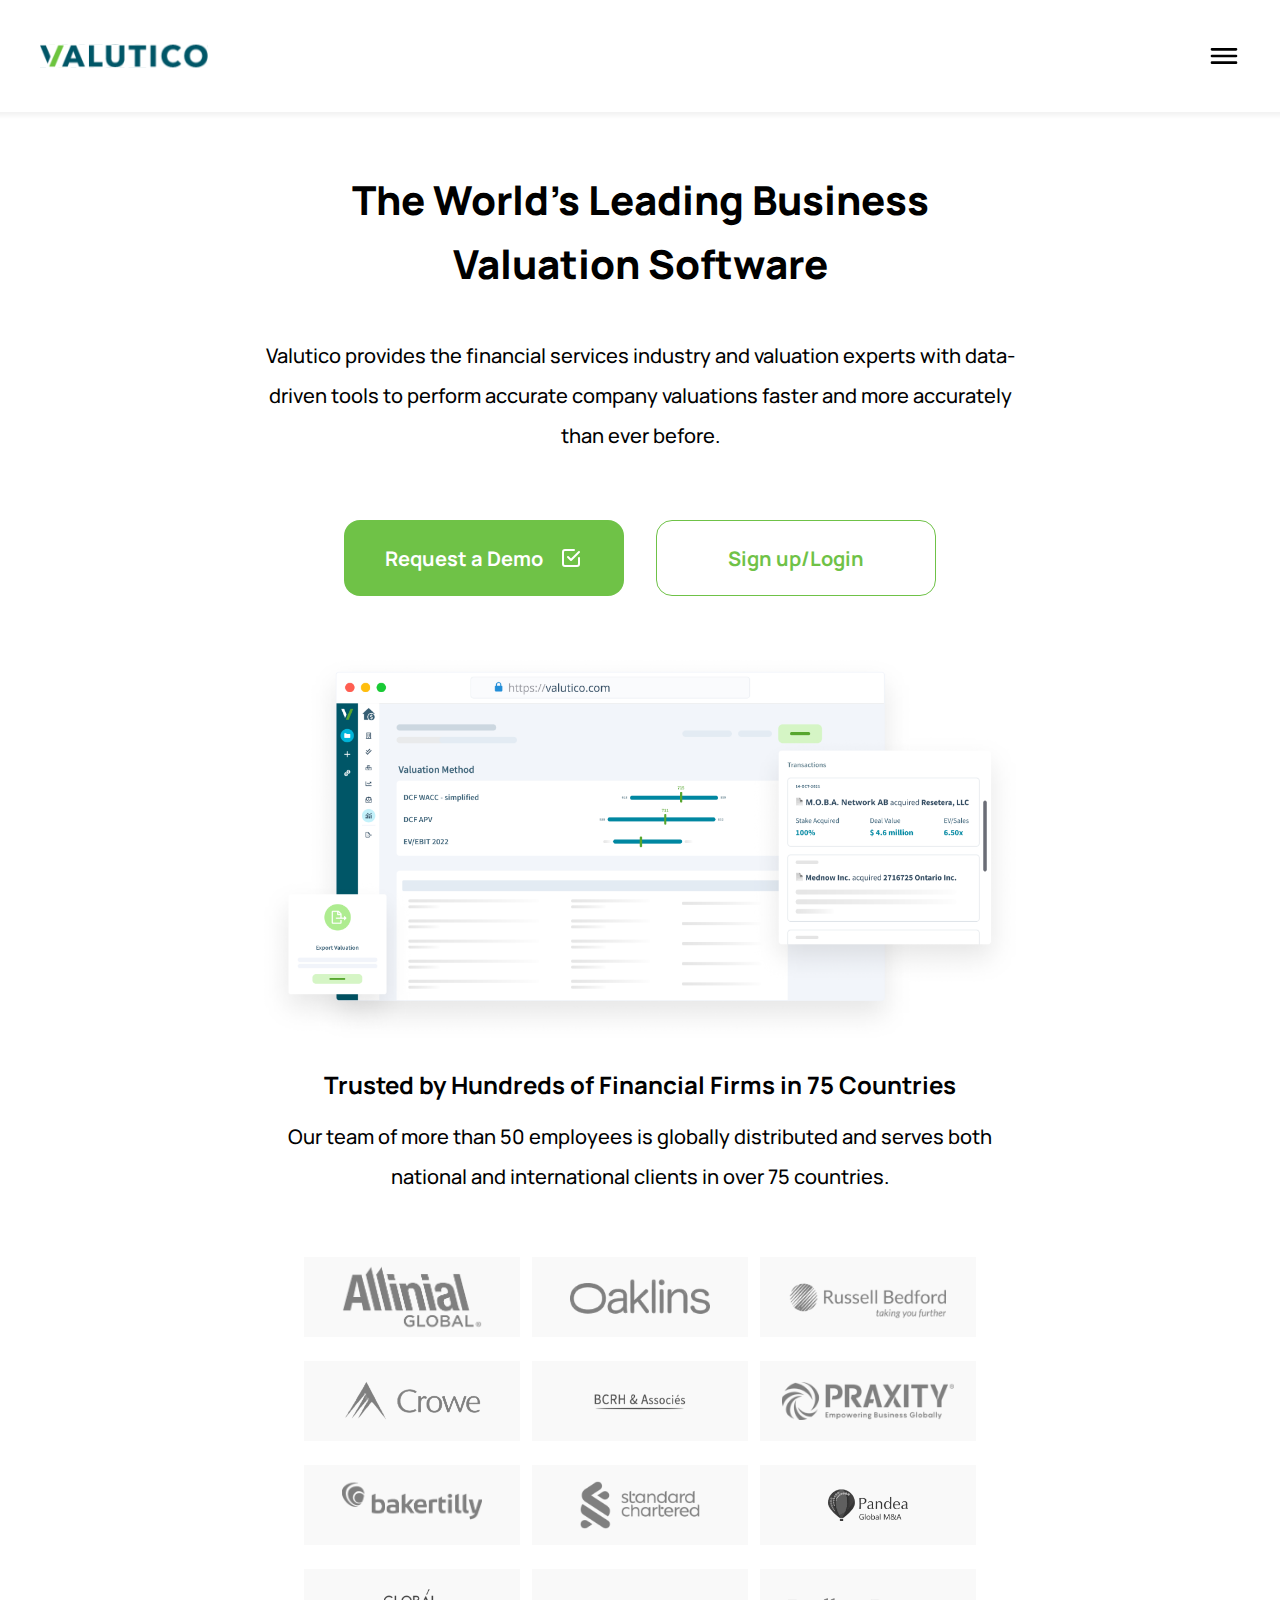
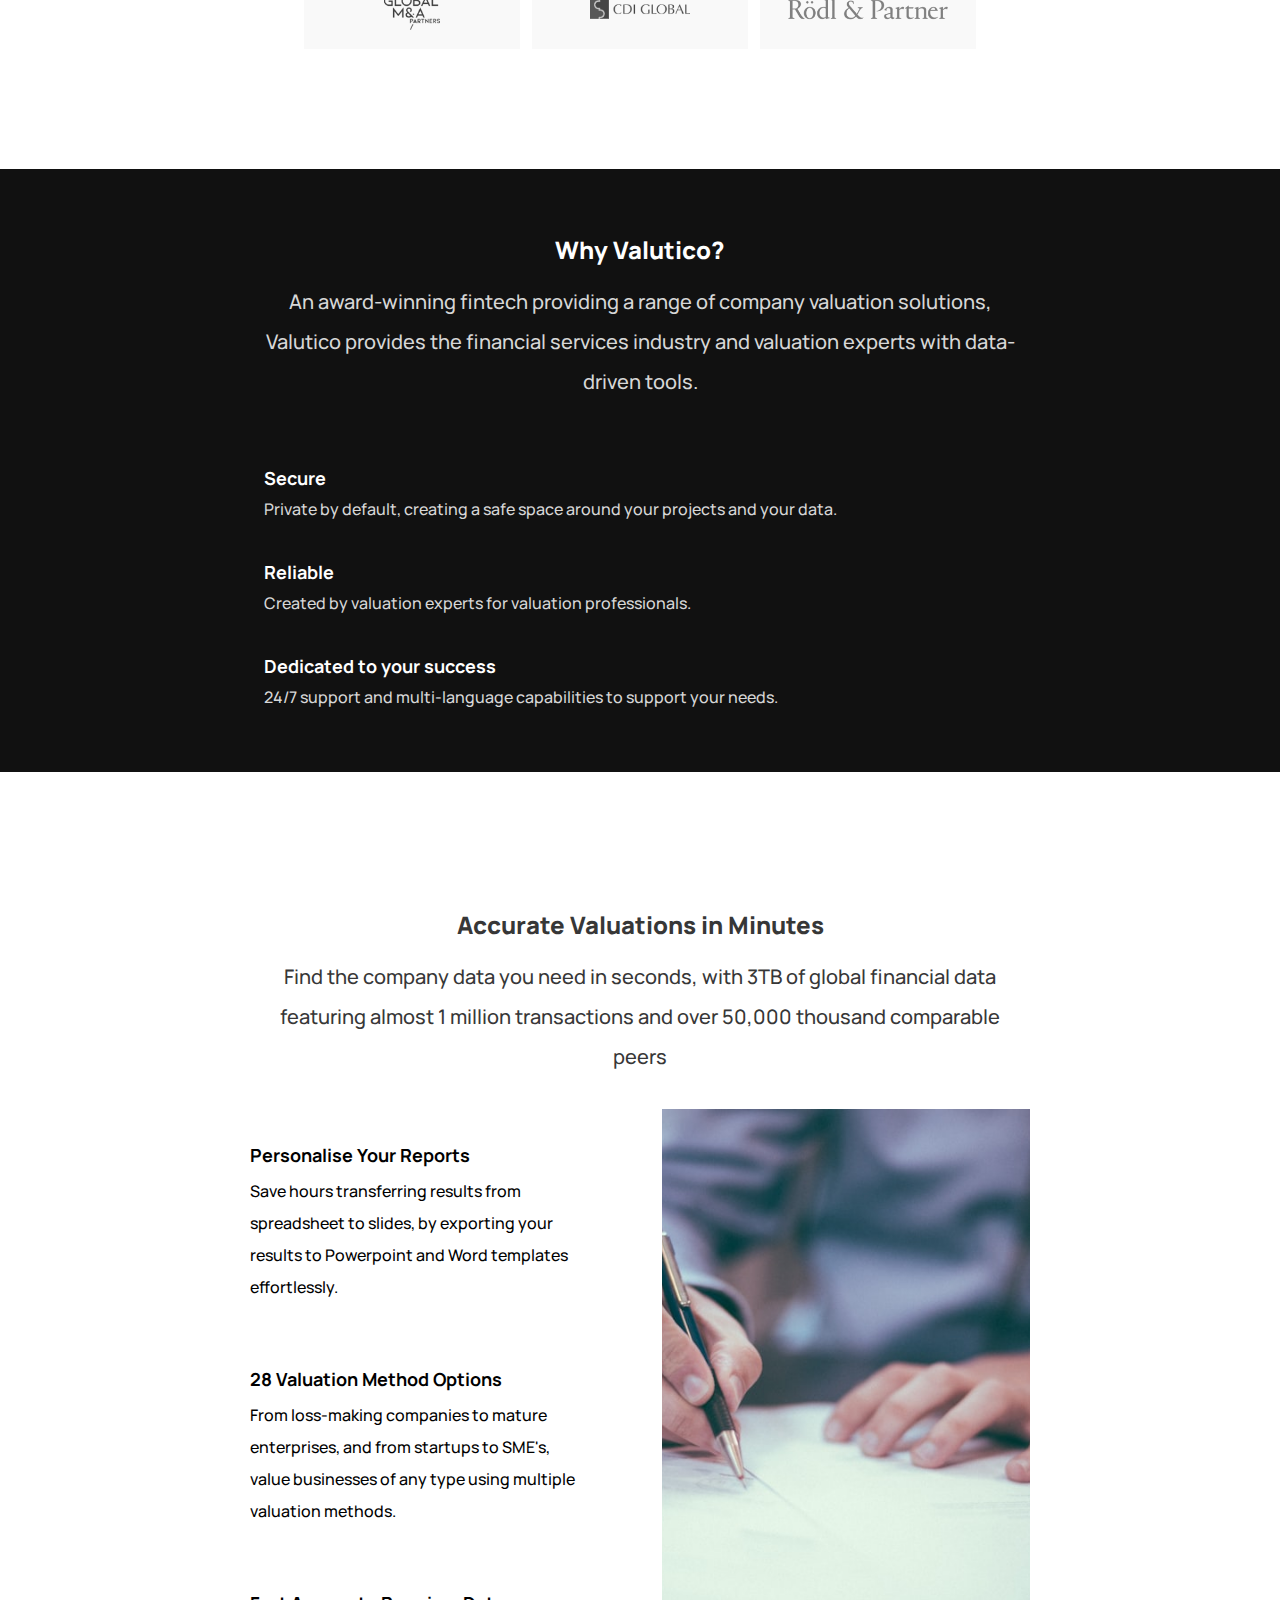
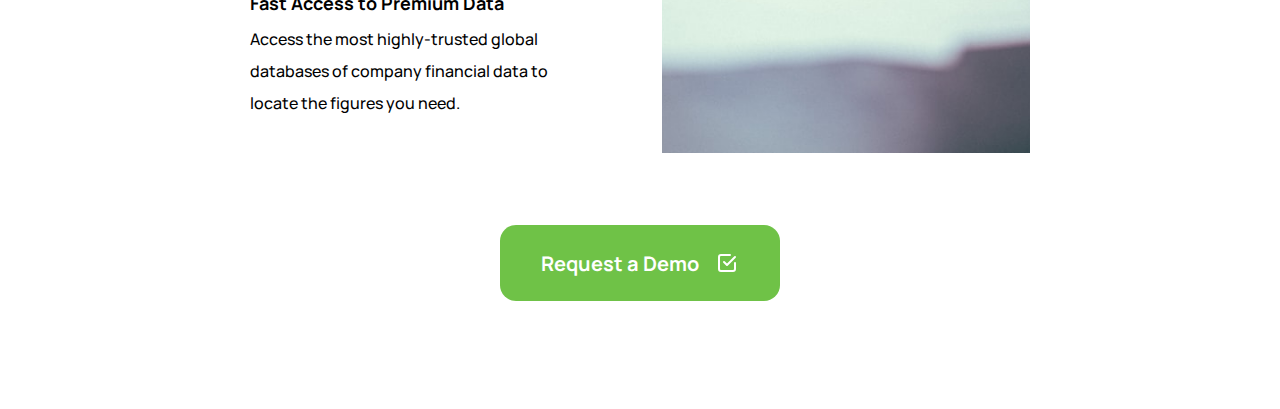
<file: index.htm>
<!DOCTYPE html>
<html lang="en">

<head>
    <meta charset="UTF-8">
    <meta name="viewport" content="width=device-width, initial-scale=1.0">
    <!-- <link rel="stylesheet" href="style.css"> -->
    <link rel="stylesheet" href="index.css">
    <link rel="preconnect" href="https://fonts.googleapis.com">
    <link rel="preconnect" href="https://fonts.gstatic.com" crossorigin>
    <link href="https://fonts.googleapis.com/css2?family=Manrope:wght@200..800&display=swap" rel="stylesheet">
    <title>04-03-2024: Assignment</title>
    <script src="./script.js" defer></script>
</head>

<body>
    <div class="container">
        <!-- header starts -->
        <header class="header">
            <section class="header__top flexbox">
                <div class="header__top-wrapper flexbox">

                    <div class="header__logo">
                        <img src="assets/logo.svg" alt="header__logo">
                    </div>

                    <nav class="header__nav flexbox">
                        <ul class="flexbox">
                            <li>
                                <a href="#" class="flexbox active">
                                    <span>Home</span>
                                </a>
                            </li>
                            <li>
                                <a href="#" class="flexbox">
                                    <span>Solutions</span> <i class="flexbox">
                                        <svg width="24" height="24" viewBox="0 0 24 24" fill="none"
                                            xmlns="http://www.w3.org/2000/svg">
                                            <g clip-path="url(#clip0_1_109)">
                                                <path d="M6.84619 9L12.8462 15L18.8462 9" stroke="#636363"
                                                    stroke-width="1.5" stroke-linecap="round" stroke-linejoin="round" />
                                            </g>
                                            <defs>
                                                <clipPath id="clip0_1_109">
                                                    <rect width="24" height="24" fill="white"
                                                        transform="translate(0.846191)" />
                                                </clipPath>
                                            </defs>
                                        </svg>
                                    </i>
                                </a>
                            </li>
                            <li>
                                <a href="#" class="flexbox">
                                    <span>Your work</span> <i class="flexbox">
                                        <svg width="24" height="24" viewBox="0 0 24 24" fill="none"
                                            xmlns="http://www.w3.org/2000/svg">
                                            <g clip-path="url(#clip0_1_109)">
                                                <path d="M6.84619 9L12.8462 15L18.8462 9" stroke="#636363"
                                                    stroke-width="1.5" stroke-linecap="round" stroke-linejoin="round" />
                                            </g>
                                            <defs>
                                                <clipPath id="clip0_1_109">
                                                    <rect width="24" height="24" fill="white"
                                                        transform="translate(0.846191)" />
                                                </clipPath>
                                            </defs>
                                        </svg>
                                    </i>
                                </a>
                            </li>
                            <li>
                                <a href="#" class="flexbox">
                                    <span>Company</span> <i class="flexbox">
                                        <svg width="24" height="24" viewBox="0 0 24 24" fill="none"
                                            xmlns="http://www.w3.org/2000/svg">
                                            <g clip-path="url(#clip0_1_109)">
                                                <path d="M6.84619 9L12.8462 15L18.8462 9" stroke="#636363"
                                                    stroke-width="1.5" stroke-linecap="round" stroke-linejoin="round" />
                                            </g>
                                            <defs>
                                                <clipPath id="clip0_1_109">
                                                    <rect width="24" height="24" fill="white"
                                                        transform="translate(0.846191)" />
                                                </clipPath>
                                            </defs>
                                        </svg>
                                    </i>
                                </a>
                            </li>
                        </ul>
                    </nav>

                    <div class="header__cta">
                        <a href="#" class="flexbox">
                            <span>Request a Demo</span> <i class="flexbox">
                                <svg xmlns="http://www.w3.org/2000/svg" width="32" height="32" viewBox="0 0 24 24">
                                    <g fill="none" stroke="currentColor" stroke-linecap="round" stroke-linejoin="round"
                                        stroke-width="2">
                                        <path d="m9 11l3 3l8-8" />
                                        <path d="M20 12v6a2 2 0 0 1-2 2H6a2 2 0 0 1-2-2V6a2 2 0 0 1 2-2h9" />
                                    </g>
                                </svg>
                            </i>
                        </a>
                    </div>

                    <span class="header__hamburger">
                        <i>
                            <svg xmlns="http://www.w3.org/2000/svg" width="32" height="32" viewBox="0 0 24 24">
                                <path fill="none" stroke="currentColor" stroke-linecap="round" stroke-linejoin="round"
                                    stroke-width="2" d="M3 17h18M3 12h18M3 7h18" />
                            </svg>
                        </i>
                    </span>
                </div>
            </section>

            <section class="header__bottom">
                <div class="header__hero flexbox">
                    <h1>the world's leading business valuation software</h1>

                    <p>
                        Valutico provides the financial services industry and valuation experts with data-driven tools
                        to perform accurate company valuations faster and more accurately than ever before.
                    </p>

                    <div class="flexbox">
                        <a href="#" class="flexbox">
                            <span>Request a Demo</span> <i class="flexbox">
                                <svg xmlns="http://www.w3.org/2000/svg" width="32" height="32" viewBox="0 0 24 24">
                                    <g fill="none" stroke="currentColor" stroke-linecap="round" stroke-linejoin="round"
                                        stroke-width="2">
                                        <path d="m9 11l3 3l8-8" />
                                        <path d="M20 12v6a2 2 0 0 1-2 2H6a2 2 0 0 1-2-2V6a2 2 0 0 1 2-2h9" />
                                    </g>
                                </svg>
                            </i>
                        </a>

                        <a href="#" class="flexbox">
                            <span>Sign up/Login</span>
                        </a>
                    </div>
                </div>
            </section>
        </header>
        <!-- header ends -->

        <!-- main starts -->
        <main class="main">
            <div class="main__wrapper">
                <section class="main__image flexbox">
                    <img src="assets/main-image.png" alt="valutico_mock_image">
                </section>

                <section class="main__trusted flexbox">
                    <div class="main__trusted-top flexbox">
                        <h3>Trusted by Hundreds of Financial Firms in 75 Countries</h3>
                        <p>
                            Our team of more than 50 employees is globally distributed and serves both national and
                            international clients in over 75 countries.
                        </p>
                    </div>

                    <div class="main__trusted-bottom">
                        <span class="flexbox">
                            <img src="assets/trusted-1.png" alt="allinial global logo">
                        </span>
                        <span class="flexbox">
                            <img src="assets/trusted-2.png" alt="oaklins logo">
                        </span>
                        <span class="flexbox">
                            <img src="assets/trusted-3.png" alt="russell bredford logo">
                        </span>
                        <span class="flexbox">
                            <img src="assets/trusted-4.png" alt="crowe logo">
                        </span>
                        <span class="flexbox">
                            <img src="assets/trusted-5.png" alt="bcrh logo">
                        </span>
                        <span class="flexbox">
                            <img src="assets/trusted-6.png" alt="praxity logo">
                        </span>
                        <span class="flexbox">
                            <img src="assets/trusted-7.png" alt="bakertilly logo">
                        </span>
                        <span class="flexbox">
                            <img src="assets/trusted-8.png" alt="standard charted logo">
                        </span>
                        <span class="flexbox">
                            <img src="assets/trusted-9.png" alt="pandea logo">
                        </span>
                        <span class="flexbox">
                            <img src="assets/trusted-10.png" alt="global m&a logo">
                        </span>
                        <span class="flexbox">
                            <img src="assets/trusted-11.png" alt="cdi global logo">
                        </span>
                        <span class="flexbox">
                            <img src="assets/trusted-12.png" alt="rodl logo">
                        </span>
                    </div>
                </section>

                <section class="main__why flexbox">
                    <h3>Why Valutico?</h3>

                    <p>
                        An award-winning fintech providing a range of company valuation solutions, Valutico provides the
                        financial services industry and valuation experts with data-driven tools.
                    </p>

                    <ul class="flexbox">
                        <li class="flexbox">
                            <h4>Secure</h4>
                            <p>
                                Private by default, creating a safe space around your projects and your data.
                            </p>
                        </li>

                        <li class="flexbox">
                            <h4>Reliable</h4>
                            <p>
                                Created by valuation experts for valuation professionals.
                            </p>
                        </li>

                        <li class="flexbox">
                            <h4>Dedicated to your success</h4>
                            <p>
                                24/7 support and multi-language capabilities to support your needs.
                            </p>
                        </li>
                    </ul>
                </section>

                <section class="main__valuations flexbox">
                    <div class="main__valuations-top flexbox">
                        <h3>Accurate Valuations in Minutes</h3>
                        <p>
                            Find the company data you need in seconds, with 3TB of global financial data featuring
                            almost 1 million transactions and over 50,000 thousand comparable peers
                        </p>
                    </div>

                    <div class="main__valuations-bottom flexbox">
                        <ul class="flexbox">
                            <li class="flexbox">
                                <h4>Personalise Your Reports</h4>
                                <p>
                                    Save hours transferring results from spreadsheet to slides, by exporting your
                                    results to Powerpoint and Word templates effortlessly.
                                </p>
                            </li>

                            <li class="flexbox">
                                <h4>28 Valuation Method Options</h4>
                                <p>
                                    From loss-making companies to mature enterprises, and from startups to SME's, value
                                    businesses of any type using multiple valuation methods.
                                </p>
                            </li>

                            <li class="flexbox">
                                <h4>Fast Access to Premium Data</h4>
                                <p>
                                    Access the most highly-trusted global databases of company financial data to locate
                                    the figures you need.
                                </p>
                            </li>
                        </ul>

                        <aside class="flexbox">
                            <img src="assets/valuations-image.jpeg" alt="an image of someone holding a pen and writing">
                        </aside>
                    </div>

                    <div class="main__valuations-cta">
                        <a href="#" class="flexbox">
                            <span>Request a Demo</span>

                            <i class="flexbox">
                                <svg xmlns="http://www.w3.org/2000/svg" width="32" height="32" viewBox="0 0 24 24">
                                    <g fill="none" stroke="currentColor" stroke-linecap="round" stroke-linejoin="round"
                                        stroke-width="2">
                                        <path d="m9 11l3 3l8-8" />
                                        <path d="M20 12v6a2 2 0 0 1-2 2H6a2 2 0 0 1-2-2V6a2 2 0 0 1 2-2h9" />
                                    </g>
                                </svg>
                            </i>
                        </a>
                    </div>
                </section>
            </div>
        </main>
        <!-- main ends -->

    </div>
</body>

</html>
</file>
<file: style.css>
:root {
    /* colors */
    --white-100: #fff;
    --white-200: #f9f9f9;
    --white-300: #d7d7d7;

    --black-100: #000;
    --black-200: #636363;
    --black-300: #373737;
    --black-400: #111111;
    --black-500: rgba(0, 0, 0, 0.05);

    --blue-100: #065666;

    --green-100: #6FC247;

    /* sizing */
    --screen-max-width: 94.5rem;
    --font-size: 1rem;

    --border-radius: 1rem;
    --spacing: 1rem;

    /* fonts */
    --manrope: "Manrope",
        sans-serif;

    --fz-reg: 1.25rem;
    --fz-mid: 1.5rem;

    /* misc */
    --transition: all 250ms ease-in-out;
    --scale-size: 1.1vw;
}

*,
*::before,
*::after {
    padding: 0;
    margin: 0;
    box-sizing: border-box;
}

body {
    background-color: var(--white-100);
    font-size: var(--font-size);
    font-family: var(--manrope);
    position: relative;
}

/* util styles */

ul {
    list-style-type: none;
}

a {
    text-decoration: none;
    color: inherit;
}

.flexbox {
    display: flex;
    flex-direction: row;
    justify-content: center;
    align-items: center;
}

i {
    height: 1.5rem;
    width: 1.5rem;
}

/* header */

.header {
    position: relative;
}

.header__top {
    position: fixed;
    top: 0;
    padding: 2rem 6.5rem;
    box-shadow: 0 0 .25rem .25rem var(--black-500);
    width: 100%;
    background-color: rgba(255, 255, 255, 0.75);
    z-index: 5;
    backdrop-filter: blur(.5rem);
}

.header__top-wrapper {
    width: min(100%, var(--screen-max-width));
    justify-content: space-between;
}

.header__logo {
    cursor: pointer;
    width: 10.5rem;
    height: 1.5rem;
}

.header__logo img {
    height: 100%;
    width: 100%;
}

.header__nav ul {
    gap: calc(var(--spacing) * 3.25);
}

.header__nav ul li a {
    gap: var(--spacing);
}

.header__nav ul li a.active span {
    color: var(--blue-100);
}

.header__nav ul li a span {
    color: var(--black-200);
    font-size: var(--fz-reg);
    font-weight: 700;
    transition: var(--transition);
}

.header__nav ul li a:hover span,
.header__nav ul li a:focus span {
    color: var(--blue-100);
}

.header__cta {
    height: 4.75rem;
    width: 17.5rem;
    border-radius: var(--border-radius);
    overflow: hidden;
    transition: var(--transition);
}

.header__cta:hover,
.header__hero div a:hover,
.main__valuations-cta:hover {
    box-shadow: 0 0 0 .5rem var(--black-500);
}

.header__cta a {
    width: inherit;
    height: inherit;
    background-color: var(--green-100);
    gap: var(--spacing);
}

.header__cta a span {
    color: var(--white-100);
    font-size: var(--fz-reg);
    font-weight: 700;
}

.header__bottom {
    margin: 12.75rem 17rem 0 17rem;
}

.header__hero {
    flex-direction: column;
    gap: calc(var(--spacing) * 2);
}

.header__hero h1 {
    font-size: calc(var(--fz-reg) * 3.2);
    font-weight: 800;
    text-transform: capitalize;
}

.header__hero p {
    font-size: var(--fz-mid);
    font-weight: 500;
}

.header__hero p,
.header__hero h1 {
    color: var(--black-300);
    text-align: center;
    width: 60.5rem;
}

.header__hero div {
    gap: calc(var(--spacing) * 2);
}

.header__hero div a {
    height: 4.75rem;
    width: 17.5rem;
    border-radius: var(--border-radius);
    overflow: hidden;
    transition: var(--transition);
}

.header__hero div a:nth-of-type(1) {
    gap: var(--spacing);
    background-color: var(--green-100);
}

.header__hero div a:nth-of-type(2) {
    border: .0625rem solid var(--green-100);
}

.header__hero div a span {
    font-size: var(--fz-reg);
    font-weight: 700;
}

.header__hero div a:nth-of-type(1) span {
    color: var(--white-100);
}

.header__hero div a:nth-of-type(2) span {
    color: var(--green-100);
}

/* main */

.main__wrapper {
    margin: 4rem 0rem;
}

.main__wrapper>section {
    margin: 0rem 8rem;
}

.main__image {
    width: 100%;
    height: 40rem;
    margin: 0 !important;
}

.main__image img {
    width: 100%;
    height: 100%;
    object-fit: contain;
}

.main__trusted {
    flex-direction: column;
    gap: calc(var(--spacing) * 2);
    padding-top: 7.5rem;
}

.main__trusted-top {
    flex-direction: column;
    gap: var(--spacing);
}

.main__trusted-top h3 {
    font-size: calc(var(--fz-reg) * 1.6);
    font-weight: 800;
}

.main__trusted-top p {
    font-size: var(--fz-reg);
    font-weight: 500;
    width: 66.5rem;
    text-align: center;
}

.main__trusted-bottom {
    display: grid;
    grid-template-columns: repeat(4, 1fr);
    gap: calc(var(--spacing) + calc(var(--spacing) / 2)) var(--spacing);
}

.main__trusted-bottom span {
    height: 7.25rem;
    width: 19.25rem;
    background-color: var(--white-200);
    overflow: hidden;
    transition: var(--transition);
}

.main__trusted-bottom span:hover {
    /* background-color: var(--black-500); */
    box-shadow: 0 0 1rem .75rem var(--black-500);
    scale: 1.02;
}

.main__trusted-bottom span img {
    width: 100%;
    height: 100%;
    object-fit: contain;
}

.main__trusted-bottom span:nth-of-type(3) img {
    width: 80%;
    padding-right: .5rem;
}

.main__trusted-bottom span:nth-of-type(6) img {
    width: 80%;
}

.main__trusted-bottom span:nth-of-type(12) img {
    scale: 2;
}

.main__trusted-bottom span:nth-of-type(1) img,
.main__trusted-bottom span:nth-of-type(4) img {
    width: 75%;
}

.main__trusted-bottom span:nth-of-type(2) img,
.main__trusted-bottom span:nth-of-type(7) img {
    scale: 1.75;
}

.main__trusted-bottom span:nth-of-type(5) img,
.main__trusted-bottom span:nth-of-type(10) img,
.main__trusted-bottom span:nth-of-type(11) img {
    scale: 1.25;
}

.main__why {
    flex-direction: column;
    gap: var(--spacing);
    padding: 4.5rem 6.5rem;
    background-color: var(--black-400);
    margin: 7.5rem 0 4.25rem 0 !important;
}

.main__why h3 {
    font-size: calc(var(--fz-reg) * 2);
    font-weight: 800;
    color: var(--white-100);
}

.main__why>p {
    font-size: var(--fz-reg);
    font-weight: 500;
    color: var(--white-300);
    width: 55.75rem;
    text-align: center;
}

.main__why ul {
    gap: calc(var(--spacing) * 3.75);
    margin-top: 3rem;
}

.main__why ul li {
    gap: var(--spacing);
    color: var(--white-300);
    font-size: var(--fz-reg);
    font-weight: 500;
    flex-direction: column;
    align-items: flex-start;
}

.main__why ul li h4 {
    font-size: var(--fz-mid);
    font-weight: 800;
    color: var(--white-100);
}

.main__why ul li p {
    font-size: var(--fz-reg);
    font-weight: 500;
    color: var(--white-300);
    width: 24.75rem;
}

.main__valuations {
    flex-direction: column;
}

.main__valuations>* {
    width: 100%;
}

.main__valuations-top {
    flex-direction: column;
    gap: var(--spacing);
}

.main__valuations-top h3 {
    font-size: calc(var(--fz-reg) * 1.6);
    font-weight: 800;
    color: var(--black-300);
}

.main__valuations-top p {
    font-size: var(--fz-reg);
    font-weight: 500;
    color: var(--black-300);
    width: 66.25rem;
    text-align: center;
}

.main__valuations-bottom {
    margin-block: 5rem;
    gap: 5.25rem;
}

.main__valuations-bottom ul {
    flex-direction: column;
    gap: calc(var(--spacing) * 3.25);
}

.main__valuations-bottom ul li {
    flex-direction: column;
    align-items: flex-start;
    width: 29.75rem;
    padding: 2rem;
    color: var(--black-300);
    gap: calc(var(--spacing) / 2);
}

.main__valuations-bottom ul li h4 {
    font-size: var(--fz-mid);
    font-weight: 800;
}

.main__valuations-bottom ul li p {
    width: 25.75rem;
    font-size: var(--fz-reg);
    font-weight: 500;
}

.main__valuations-bottom aside {
    height: 43.5rem;
    width: 45.75rem;
    overflow: hidden;
}

.main__valuations-bottom aside img {
    width: 100%;
    height: 100%;
    object-fit: cover;
    transition: var(--transition);
    filter: grayscale(75%);
    cursor: pointer;
}

.main__valuations-bottom aside img:hover {
    filter: grayscale(0%);
}

.main__valuations-cta {
    height: 4.75rem;
    width: 17.5rem;
    border-radius: var(--border-radius);
    overflow: hidden;
    transition: var(--transition);
}

.main__valuations-cta a {
    width: inherit;
    height: inherit;
    background-color: var(--green-100);
    gap: var(--spacing);
}

.main__valuations-cta a span {
    color: var(--white-100);
    font-size: var(--fz-reg);
    font-weight: 700;
}
</file>
<file: index.css>
*,
*::before,
*::after {
  padding: 0;
  margin: 0;
  -webkit-box-sizing: border-box;
  -moz-box-sizing: border-box;
  box-sizing: border-box;
}

html {
  scroll-behavior: smooth;
}

body {
  background-color: #fff;
  font-size: 1rem;
  font-family: "Manrope", sans-serif;
  position: relative;
}

ul {
  list-style-type: none;
}

a {
  text-decoration: none;
  color: inherit;
  display: -webkit-box;
  display: -webkit-flex;
  display: -moz-box;
  display: -ms-flexbox;
  display: flex;
  -webkit-box-orient: horizontal;
  -webkit-box-direction: normal;
  -webkit-flex-direction: row;
  -moz-box-orient: horizontal;
  -moz-box-direction: normal;
  -ms-flex-direction: row;
  flex-direction: row;
  -webkit-box-align: center;
  -webkit-align-items: center;
  -moz-box-align: center;
  -ms-flex-align: center;
  align-items: center;
  -webkit-box-pack: center;
  -webkit-justify-content: center;
  -moz-box-pack: center;
  -ms-flex-pack: center;
  justify-content: center;
  height: 100%;
  width: 100%;
}

i {
  height: 1.5rem;
  width: 1.5rem;
  display: -webkit-box;
  display: -webkit-flex;
  display: -moz-box;
  display: -ms-flexbox;
  display: flex;
  -webkit-box-orient: horizontal;
  -webkit-box-direction: normal;
  -webkit-flex-direction: row;
  -moz-box-orient: horizontal;
  -moz-box-direction: normal;
  -ms-flex-direction: row;
  flex-direction: row;
  -webkit-box-align: center;
  -webkit-align-items: center;
  -moz-box-align: center;
  -ms-flex-align: center;
  align-items: center;
  -webkit-box-pack: center;
  -webkit-justify-content: center;
  -moz-box-pack: center;
  -ms-flex-pack: center;
  justify-content: center;
  color: inherit;
}

@media (max-width: 52.25em) {
  i {
    height: 1rem;
    width: 1rem;
  }
}

svg {
  height: 100%;
  width: 100%;
  color: inherit;
}

img {
  height: 100%;
  width: 100%;
}

.shared-cta-button {
  height: 4.75rem;
  width: 17.5rem;
  -webkit-border-radius: 1rem;
  -moz-border-radius: 1rem;
  border-radius: 1rem;
  overflow: hidden;
  -webkit-transition: all 250ms ease-in-out;
  -o-transition: all 250ms ease-in-out;
  -moz-transition: all 250ms ease-in-out;
  transition: all 250ms ease-in-out;
  display: -webkit-box;
  display: -webkit-flex;
  display: -moz-box;
  display: -ms-flexbox;
  display: flex;
  -webkit-box-orient: horizontal;
  -webkit-box-direction: normal;
  -webkit-flex-direction: row;
  -moz-box-orient: horizontal;
  -moz-box-direction: normal;
  -ms-flex-direction: row;
  flex-direction: row;
  -webkit-box-align: center;
  -webkit-align-items: center;
  -moz-box-align: center;
  -ms-flex-align: center;
  align-items: center;
  -webkit-box-pack: center;
  -webkit-justify-content: center;
  -moz-box-pack: center;
  -ms-flex-pack: center;
  justify-content: center;
}

@media (max-width: 52.25em) {
  .shared-cta-button {
    width: 9.5rem;
    height: 2.75rem;
    -webkit-border-radius: 0.5rem;
    -moz-border-radius: 0.5rem;
    border-radius: 0.5rem;
  }
}

*,
*::before,
*::after {
  padding: 0;
  margin: 0;
  -webkit-box-sizing: border-box;
  -moz-box-sizing: border-box;
  box-sizing: border-box;
}

html {
  scroll-behavior: smooth;
}

body {
  background-color: #fff;
  font-size: 1rem;
  font-family: "Manrope", sans-serif;
  position: relative;
}

ul {
  list-style-type: none;
}

a {
  text-decoration: none;
  color: inherit;
  display: -webkit-box;
  display: -webkit-flex;
  display: -moz-box;
  display: -ms-flexbox;
  display: flex;
  -webkit-box-orient: horizontal;
  -webkit-box-direction: normal;
  -webkit-flex-direction: row;
  -moz-box-orient: horizontal;
  -moz-box-direction: normal;
  -ms-flex-direction: row;
  flex-direction: row;
  -webkit-box-align: center;
  -webkit-align-items: center;
  -moz-box-align: center;
  -ms-flex-align: center;
  align-items: center;
  -webkit-box-pack: center;
  -webkit-justify-content: center;
  -moz-box-pack: center;
  -ms-flex-pack: center;
  justify-content: center;
  height: 100%;
  width: 100%;
}

i {
  height: 1.5rem;
  width: 1.5rem;
  display: -webkit-box;
  display: -webkit-flex;
  display: -moz-box;
  display: -ms-flexbox;
  display: flex;
  -webkit-box-orient: horizontal;
  -webkit-box-direction: normal;
  -webkit-flex-direction: row;
  -moz-box-orient: horizontal;
  -moz-box-direction: normal;
  -ms-flex-direction: row;
  flex-direction: row;
  -webkit-box-align: center;
  -webkit-align-items: center;
  -moz-box-align: center;
  -ms-flex-align: center;
  align-items: center;
  -webkit-box-pack: center;
  -webkit-justify-content: center;
  -moz-box-pack: center;
  -ms-flex-pack: center;
  justify-content: center;
  color: inherit;
}

@media (max-width: 52.25em) {
  i {
    height: 1rem;
    width: 1rem;
  }
}

svg {
  height: 100%;
  width: 100%;
  color: inherit;
}

img {
  height: 100%;
  width: 100%;
}

.shared-cta-button,
.main__valuations-cta a,
.header__cta,
.header__hero div a {
  height: 4.75rem;
  width: 17.5rem;
  -webkit-border-radius: 1rem;
  -moz-border-radius: 1rem;
  border-radius: 1rem;
  overflow: hidden;
  -webkit-transition: all 250ms ease-in-out;
  -o-transition: all 250ms ease-in-out;
  -moz-transition: all 250ms ease-in-out;
  transition: all 250ms ease-in-out;
  display: -webkit-box;
  display: -webkit-flex;
  display: -moz-box;
  display: -ms-flexbox;
  display: flex;
  -webkit-box-orient: horizontal;
  -webkit-box-direction: normal;
  -webkit-flex-direction: row;
  -moz-box-orient: horizontal;
  -moz-box-direction: normal;
  -ms-flex-direction: row;
  flex-direction: row;
  -webkit-box-align: center;
  -webkit-align-items: center;
  -moz-box-align: center;
  -ms-flex-align: center;
  align-items: center;
  -webkit-box-pack: center;
  -webkit-justify-content: center;
  -moz-box-pack: center;
  -ms-flex-pack: center;
  justify-content: center;
}

@media (max-width: 52.25em) {

  .shared-cta-button,
  .main__valuations-cta a,
  .header__cta,
  .header__hero div a {
    width: 9.5rem;
    height: 2.75rem;
    -webkit-border-radius: 0.5rem;
    -moz-border-radius: 0.5rem;
    border-radius: 0.5rem;
  }
}

.main__valuations-cta a,
.header__cta a,
.header__hero div a:nth-of-type(1) {
  background-color: #6FC247;
  color: #fff;
  gap: 1rem;
}

@media (max-width: 52.25em) {

  .main__valuations-cta a,
  .header__cta a,
  .header__hero div a:nth-of-type(1) {
    gap: 0.5rem;
    padding: 0.75rem 0.5rem;
  }
}

.header__top {
  width: 100%;
  display: -webkit-box;
  display: -webkit-flex;
  display: -moz-box;
  display: -ms-flexbox;
  display: flex;
  -webkit-box-orient: horizontal;
  -webkit-box-direction: normal;
  -webkit-flex-direction: row;
  -moz-box-orient: horizontal;
  -moz-box-direction: normal;
  -ms-flex-direction: row;
  flex-direction: row;
  -webkit-box-align: center;
  -webkit-align-items: center;
  -moz-box-align: center;
  -ms-flex-align: center;
  align-items: center;
  -webkit-box-pack: center;
  -webkit-justify-content: center;
  -moz-box-pack: center;
  -ms-flex-pack: center;
  justify-content: center;
  position: fixed;
  top: 0;
  z-index: 5;
  padding: 2rem 6.5rem;
  -webkit-box-shadow: 0 0 0.25rem 0.25rem rgba(0, 0, 0, 0.05);
  -moz-box-shadow: 0 0 0.25rem 0.25rem rgba(0, 0, 0, 0.05);
  box-shadow: 0 0 0.25rem 0.25rem rgba(0, 0, 0, 0.05);
  background-color: rgba(255, 255, 255, 0.75);
  -webkit-backdrop-filter: blur(0.5rem);
  backdrop-filter: blur(0.5rem);
}

@media (max-width: 89.75em) {
  .header__top {
    padding: 2.5rem;
  }
}

@media (max-width: 52.25em) {
  .header__top {
    padding: 1rem;
  }
}

.header__top-wrapper {
  width: min(94.5em, 100%);
  display: -webkit-box;
  display: -webkit-flex;
  display: -moz-box;
  display: -ms-flexbox;
  display: flex;
  -webkit-box-orient: horizontal;
  -webkit-box-direction: normal;
  -webkit-flex-direction: row;
  -moz-box-orient: horizontal;
  -moz-box-direction: normal;
  -ms-flex-direction: row;
  flex-direction: row;
  -webkit-box-align: center;
  -webkit-align-items: center;
  -moz-box-align: center;
  -ms-flex-align: center;
  align-items: center;
  -webkit-box-pack: justify;
  -webkit-justify-content: space-between;
  -moz-box-pack: justify;
  -ms-flex-pack: justify;
  justify-content: space-between;
}

.header__logo {
  cursor: pointer;
  width: 10.5rem;
  height: 1.5rem;
}

@media (max-width: 52.25em) {
  .header__logo {
    width: 7.25rem;
    height: 1rem;
  }
}

.header__nav {
  display: -webkit-box;
  display: -webkit-flex;
  display: -moz-box;
  display: -ms-flexbox;
  display: flex;
  -webkit-box-orient: horizontal;
  -webkit-box-direction: normal;
  -webkit-flex-direction: row;
  -moz-box-orient: horizontal;
  -moz-box-direction: normal;
  -ms-flex-direction: row;
  flex-direction: row;
  -webkit-box-align: center;
  -webkit-align-items: center;
  -moz-box-align: center;
  -ms-flex-align: center;
  align-items: center;
  -webkit-box-pack: center;
  -webkit-justify-content: center;
  -moz-box-pack: center;
  -ms-flex-pack: center;
  justify-content: center;
}

@media (max-width: 89.75em) {
  .header__nav {
    display: none;
  }
}

.header__nav ul {
  display: -webkit-box;
  display: -webkit-flex;
  display: -moz-box;
  display: -ms-flexbox;
  display: flex;
  -webkit-box-orient: horizontal;
  -webkit-box-direction: normal;
  -webkit-flex-direction: row;
  -moz-box-orient: horizontal;
  -moz-box-direction: normal;
  -ms-flex-direction: row;
  flex-direction: row;
  -webkit-box-align: center;
  -webkit-align-items: center;
  -moz-box-align: center;
  -ms-flex-align: center;
  align-items: center;
  -webkit-box-pack: center;
  -webkit-justify-content: center;
  -moz-box-pack: center;
  -ms-flex-pack: center;
  justify-content: center;
  gap: 3.25rem;
}

.header__nav a {
  gap: 1rem;
}

.header__nav a.active span,
.header__nav a:hover span,
.header__nav a:focus span {
  color: #065666;
}

.header__nav span {
  font-weight: 700;
  font-size: 1.25rem;
  color: #636363;
  -webkit-transition: all 250ms ease-in-out;
  -o-transition: all 250ms ease-in-out;
  -moz-transition: all 250ms ease-in-out;
  transition: all 250ms ease-in-out;
}

@media (max-width: 89.75em) {
  .header__nav.active {
    display: -webkit-box;
    display: -webkit-flex;
    display: -moz-box;
    display: -ms-flexbox;
    display: flex;
    -webkit-box-orient: horizontal;
    -webkit-box-direction: normal;
    -webkit-flex-direction: row;
    -moz-box-orient: horizontal;
    -moz-box-direction: normal;
    -ms-flex-direction: row;
    flex-direction: row;
    -webkit-box-align: start;
    -webkit-align-items: flex-start;
    -moz-box-align: start;
    -ms-flex-align: start;
    align-items: flex-start;
    -webkit-box-pack: center;
    -webkit-justify-content: center;
    -moz-box-pack: center;
    -ms-flex-pack: center;
    justify-content: center;
    height: 100svh;
    width: 100%;
    position: absolute;
    top: 7rem;
    left: 0;
    background-color: rgb(255, 255, 255);
    -webkit-backdrop-filter: blur(0.75rem);
    backdrop-filter: blur(0.75rem);
    padding-top: 5rem;
    border-top: 0.0625rem solid rgba(0, 0, 0, 0.05);
  }

  .header__nav.active ul {
    -webkit-box-orient: vertical;
    -webkit-box-direction: normal;
    -webkit-flex-direction: column;
    -moz-box-orient: vertical;
    -moz-box-direction: normal;
    -ms-flex-direction: column;
    flex-direction: column;
    -webkit-box-align: start;
    -webkit-align-items: flex-start;
    -moz-box-align: start;
    -ms-flex-align: start;
    align-items: flex-start;
    width: inherit;
    padding-inline: 2rem;
  }
}

@media (max-width: 52.25em) {
  .header__nav.active {
    top: 3.5rem;
    padding-top: 2rem;
  }
}

.header__cta:hover {
  -webkit-box-shadow: 0 0 0 0.5rem rgba(0, 0, 0, 0.05);
  -moz-box-shadow: 0 0 0 0.5rem rgba(0, 0, 0, 0.05);
  box-shadow: 0 0 0 0.5rem rgba(0, 0, 0, 0.05);
}

@media (max-width: 89.75em) {
  .header__cta {
    display: none;
  }
}

.header__cta span {
  font-size: 1.25rem;
  font-weight: 700;
}

.header__hamburger {
  display: none;
}

@media (max-width: 89.75em) {
  .header__hamburger {
    display: -webkit-box;
    display: -webkit-flex;
    display: -moz-box;
    display: -ms-flexbox;
    display: flex;
    -webkit-box-orient: horizontal;
    -webkit-box-direction: normal;
    -webkit-flex-direction: row;
    -moz-box-orient: horizontal;
    -moz-box-direction: normal;
    -ms-flex-direction: row;
    flex-direction: row;
    -webkit-box-align: center;
    -webkit-align-items: center;
    -moz-box-align: center;
    -ms-flex-align: center;
    align-items: center;
    -webkit-box-pack: center;
    -webkit-justify-content: center;
    -moz-box-pack: center;
    -ms-flex-pack: center;
    justify-content: center;
  }

  .header__hamburger i {
    height: 2rem;
    width: 2rem;
  }
}

@media (max-width: 52.25em) {
  .header__hamburger i {
    height: 1.5rem;
    width: 1.5rem;
  }
}

.header__bottom {
  margin: 12.5rem 17rem 4rem 17rem;
}

@media (max-width: 89.75em) {
  .header__bottom {
    margin: 10.5rem 2.5rem 4rem 2.5rem;
  }
}

@media (max-width: 52.25em) {
  .header__bottom {
    margin: 6.5rem 2rem 2.5rem 2rem;
  }
}

.header__hero {
  display: -webkit-box;
  display: -webkit-flex;
  display: -moz-box;
  display: -ms-flexbox;
  display: flex;
  -webkit-box-orient: vertical;
  -webkit-box-direction: normal;
  -webkit-flex-direction: column;
  -moz-box-orient: vertical;
  -moz-box-direction: normal;
  -ms-flex-direction: column;
  flex-direction: column;
  -webkit-box-align: center;
  -webkit-align-items: center;
  -moz-box-align: center;
  -ms-flex-align: center;
  align-items: center;
  -webkit-box-pack: center;
  -webkit-justify-content: center;
  -moz-box-pack: center;
  -ms-flex-pack: center;
  justify-content: center;
  gap: 2rem;
}

@media (max-width: 89.75em) {
  .header__hero {
    gap: 2.5rem;
  }
}

@media (max-width: 52.25em) {
  .header__hero {
    gap: 1.5rem;
  }
}

.header__hero h1,
.header__hero p {
  text-align: center;
  width: min(60.5rem, 100%);
}

@media (max-width: 89.75em) {

  .header__hero h1,
  .header__hero p {
    width: min(47rem, 100%);
  }
}

@media (max-width: 52.25em) {

  .header__hero h1,
  .header__hero p {
    width: 20.5rem;
  }
}

.header__hero h1 {
  text-transform: capitalize;
  line-height: 5.5rem;
  font-weight: 800;
  font-size: 4rem;
}

@media (max-width: 89.75em) {
  .header__hero h1 {
    font-size: 2.5rem;
    line-height: 4rem;
  }
}

@media (max-width: 52.25em) {
  .header__hero h1 {
    font-size: 2rem;
    line-height: 3rem;
  }
}

.header__hero p {
  font-weight: 500;
  font-size: 1.5rem;
}

@media (max-width: 89.75em) {
  .header__hero p {
    font-size: 1.25rem;
    line-height: 2.5rem;
  }
}

@media (max-width: 52.25em) {
  .header__hero p {
    font-size: 1rem;
    line-height: 2rem;
  }
}

.header__hero div {
  display: -webkit-box;
  display: -webkit-flex;
  display: -moz-box;
  display: -ms-flexbox;
  display: flex;
  -webkit-box-orient: horizontal;
  -webkit-box-direction: normal;
  -webkit-flex-direction: row;
  -moz-box-orient: horizontal;
  -moz-box-direction: normal;
  -ms-flex-direction: row;
  flex-direction: row;
  -webkit-box-align: center;
  -webkit-align-items: center;
  -moz-box-align: center;
  -ms-flex-align: center;
  align-items: center;
  -webkit-box-pack: center;
  -webkit-justify-content: center;
  -moz-box-pack: center;
  -ms-flex-pack: center;
  justify-content: center;
  gap: 2rem;
}

@media (max-width: 89.75em) {
  .header__hero div {
    margin-top: 1.5rem;
  }
}

@media (max-width: 52.25em) {
  .header__hero div {
    margin-top: 0.5rem;
    gap: 1.5rem;
  }
}

.header__hero div a:hover {
  -webkit-box-shadow: 0 0 0 0.5rem rgba(0, 0, 0, 0.05);
  -moz-box-shadow: 0 0 0 0.5rem rgba(0, 0, 0, 0.05);
  box-shadow: 0 0 0 0.5rem rgba(0, 0, 0, 0.05);
}

.header__hero div a:nth-of-type(2) {
  border: 0.0625rem solid #6FC247;
}

.header__hero div a:nth-of-type(2) span {
  color: #6FC247;
}

.header__hero div a span {
  font-size: 1.25rem;
  font-weight: 700;
}

@media (max-width: 52.25em) {
  .header__hero div a span {
    font-size: 0.875rem;
  }
}

.main__wrapper {
  display: -webkit-box;
  display: -webkit-flex;
  display: -moz-box;
  display: -ms-flexbox;
  display: flex;
  -webkit-box-orient: vertical;
  -webkit-box-direction: normal;
  -webkit-flex-direction: column;
  -moz-box-orient: vertical;
  -moz-box-direction: normal;
  -ms-flex-direction: column;
  flex-direction: column;
  -webkit-box-align: center;
  -webkit-align-items: center;
  -moz-box-align: center;
  -ms-flex-align: center;
  align-items: center;
  -webkit-box-pack: center;
  -webkit-justify-content: center;
  -moz-box-pack: center;
  -ms-flex-pack: center;
  justify-content: center;
}

.main__image {
  display: -webkit-box;
  display: -webkit-flex;
  display: -moz-box;
  display: -ms-flexbox;
  display: flex;
  -webkit-box-orient: horizontal;
  -webkit-box-direction: normal;
  -webkit-flex-direction: row;
  -moz-box-orient: horizontal;
  -moz-box-direction: normal;
  -ms-flex-direction: row;
  flex-direction: row;
  -webkit-box-align: center;
  -webkit-align-items: center;
  -moz-box-align: center;
  -ms-flex-align: center;
  align-items: center;
  -webkit-box-pack: center;
  -webkit-justify-content: center;
  -moz-box-pack: center;
  -ms-flex-pack: center;
  justify-content: center;
  width: min(78.75rem, 100%);
  height: 40rem;
}

@media (max-width: 89.75em) {
  .main__image {
    width: min(47rem, 100%);
    height: 24rem;
  }
}

@media (max-width: 52.25em) {
  .main__image {
    width: min(20.5rem, 100%);
    height: 10.5rem;
  }
}

.main__image img {
  -o-object-fit: contain;
  object-fit: contain;
}

.main__trusted {
  margin-block: 7.5rem;
  display: -webkit-box;
  display: -webkit-flex;
  display: -moz-box;
  display: -ms-flexbox;
  display: flex;
  -webkit-box-orient: vertical;
  -webkit-box-direction: normal;
  -webkit-flex-direction: column;
  -moz-box-orient: vertical;
  -moz-box-direction: normal;
  -ms-flex-direction: column;
  flex-direction: column;
  -webkit-box-align: center;
  -webkit-align-items: center;
  -moz-box-align: center;
  -ms-flex-align: center;
  align-items: center;
  -webkit-box-pack: center;
  -webkit-justify-content: center;
  -moz-box-pack: center;
  -ms-flex-pack: center;
  justify-content: center;
  gap: 2rem;
}

@media (max-width: 89.75em) {
  .main__trusted {
    margin: 1.5rem 0 7.5rem 0;
    gap: 3.75rem;
  }
}

@media (max-width: 52.25em) {
  .main__trusted {
    margin-bottom: 4rem;
    gap: 5.75rem;
  }
}

.main__trusted-top {
  display: -webkit-box;
  display: -webkit-flex;
  display: -moz-box;
  display: -ms-flexbox;
  display: flex;
  -webkit-box-orient: vertical;
  -webkit-box-direction: normal;
  -webkit-flex-direction: column;
  -moz-box-orient: vertical;
  -moz-box-direction: normal;
  -ms-flex-direction: column;
  flex-direction: column;
  -webkit-box-align: center;
  -webkit-align-items: center;
  -moz-box-align: center;
  -ms-flex-align: center;
  align-items: center;
  -webkit-box-pack: center;
  -webkit-justify-content: center;
  -moz-box-pack: center;
  -ms-flex-pack: center;
  justify-content: center;
  gap: 1rem;
}

.main__trusted-top h3 {
  font-weight: 800;
  font-size: 2rem;
}

@media (max-width: 89.75em) {
  .main__trusted-top h3 {
    font-weight: 700;
    font-size: 1.5rem;
  }
}

@media (max-width: 52.25em) {
  .main__trusted-top h3 {
    font-size: 1.25rem;
  }
}

.main__trusted-top p {
  font-weight: 500;
  font-size: 1.25rem;
}

@media (max-width: 89.75em) {
  .main__trusted-top p {
    line-height: 2.5rem;
  }
}

@media (max-width: 52.25em) {
  .main__trusted-top p {
    line-height: 2rem;
  }
}

.main__trusted-top h3,
.main__trusted-top p {
  width: 66.5rem;
  text-align: center;
}

@media (max-width: 89.75em) {

  .main__trusted-top h3,
  .main__trusted-top p {
    width: min(47rem, 100%);
  }
}

@media (max-width: 52.25em) {

  .main__trusted-top h3,
  .main__trusted-top p {
    width: min(20.5rem, 100%);
  }
}

.main__trusted-bottom {
  display: -ms-grid;
  display: grid;
  -ms-grid-columns: 1fr 1.125rem 1fr 1.125rem 1fr 1.125rem 1fr;
  grid-template-columns: repeat(4, 1fr);
  gap: 1.5rem 1.125rem;
}

@media (max-width: 89.75em) {
  .main__trusted-bottom {
    -ms-grid-columns: 1fr 0.75rem 1fr 0.75rem 1fr;
    grid-template-columns: repeat(3, 1fr);
    gap: 1.5rem 0.75rem;
  }
}

@media (max-width: 52.25em) {
  .main__trusted-bottom {
    -ms-grid-columns: 1fr 0.5rem 1fr;
    grid-template-columns: repeat(2, 1fr);
    gap: 0.75rem 0.5rem;
  }
}

.main__trusted-bottom span {
  display: -webkit-box;
  display: -webkit-flex;
  display: -moz-box;
  display: -ms-flexbox;
  display: flex;
  -webkit-box-orient: horizontal;
  -webkit-box-direction: normal;
  -webkit-flex-direction: row;
  -moz-box-orient: horizontal;
  -moz-box-direction: normal;
  -ms-flex-direction: row;
  flex-direction: row;
  -webkit-box-align: center;
  -webkit-align-items: center;
  -moz-box-align: center;
  -ms-flex-align: center;
  align-items: center;
  -webkit-box-pack: center;
  -webkit-justify-content: center;
  -moz-box-pack: center;
  -ms-flex-pack: center;
  justify-content: center;
  height: 7.25rem;
  width: 19.25rem;
  overflow: hidden;
  -webkit-transition: all 250ms ease-in-out;
  -o-transition: all 250ms ease-in-out;
  -moz-transition: all 250ms ease-in-out;
  transition: all 250ms ease-in-out;
  background-color: #f9f9f9;
}

@media (max-width: 89.75em) {
  .main__trusted-bottom span {
    height: 5rem;
    width: 13.5rem;
  }
}

@media (max-width: 52.25em) {
  .main__trusted-bottom span {
    height: 4rem;
    width: 10rem;
  }
}

.main__trusted-bottom span:hover {
  -webkit-box-shadow: 0 0 1rem 0.75rem rgba(0, 0, 0, 0.05);
  -moz-box-shadow: 0 0 1rem 0.75rem rgba(0, 0, 0, 0.05);
  box-shadow: 0 0 1rem 0.75rem rgba(0, 0, 0, 0.05);
  scale: 1.02;
}

.main__trusted-bottom span img {
  -o-object-fit: contain;
  object-fit: contain;
}

.main__trusted-bottom span:nth-of-type(3) img {
  width: 80%;
  padding-right: 0.5rem;
}

.main__trusted-bottom span:nth-of-type(6) img {
  width: 80%;
}

.main__trusted-bottom span:nth-of-type(12) img {
  scale: 2;
}

.main__trusted-bottom span:nth-of-type(1) img,
.main__trusted-bottom span:nth-of-type(4) img {
  width: 75%;
}

.main__trusted-bottom span:nth-of-type(2) img,
.main__trusted-bottom span:nth-of-type(7) img {
  scale: 1.75;
}

.main__trusted-bottom span:nth-of-type(5) img,
.main__trusted-bottom span:nth-of-type(10) img,
.main__trusted-bottom span:nth-of-type(11) img {
  scale: 1.25;
}

.main__why {
  display: -webkit-box;
  display: -webkit-flex;
  display: -moz-box;
  display: -ms-flexbox;
  display: flex;
  -webkit-box-orient: vertical;
  -webkit-box-direction: normal;
  -webkit-flex-direction: column;
  -moz-box-orient: vertical;
  -moz-box-direction: normal;
  -ms-flex-direction: column;
  flex-direction: column;
  -webkit-box-align: center;
  -webkit-align-items: center;
  -moz-box-align: center;
  -ms-flex-align: center;
  align-items: center;
  -webkit-box-pack: center;
  -webkit-justify-content: center;
  -moz-box-pack: center;
  -ms-flex-pack: center;
  justify-content: center;
  gap: 1rem;
  background-color: #111111;
  padding: 4.5rem 6.5rem;
  width: 100%;
}

@media (max-width: 89.75em) {
  .main__why {
    padding: 4rem 2.5rem;
  }
}

@media (max-width: 52.25em) {
  .main__why {
    padding-inline: 2rem;
  }
}

.main__why h3 {
  color: #fff;
  font-weight: 800;
  font-size: 2.5rem;
}

@media (max-width: 89.75em) {
  .main__why h3 {
    font-size: 1.5rem;
  }
}

.main__why>p {
  color: #d7d7d7;
  font-size: 1.25rem;
  font-weight: 500;
}

@media (max-width: 89.75em) {
  .main__why>p {
    line-height: 2.5rem;
  }
}

@media (max-width: 52.25em) {
  .main__why>p {
    font-size: 1rem;
    line-height: 2rem;
  }
}

.main__why h3,
.main__why>p {
  width: min(55.75rem, 100%);
  text-align: center;
}

@media (max-width: 89.75em) {

  .main__why h3,
  .main__why>p {
    width: min(47rem, 100%);
  }
}

@media (max-width: 52.25em) {

  .main__why h3,
  .main__why>p {
    width: min(20.5rem, 100%);
  }
}

.main__why ul {
  display: -webkit-box;
  display: -webkit-flex;
  display: -moz-box;
  display: -ms-flexbox;
  display: flex;
  -webkit-box-orient: horizontal;
  -webkit-box-direction: normal;
  -webkit-flex-direction: row;
  -moz-box-orient: horizontal;
  -moz-box-direction: normal;
  -ms-flex-direction: row;
  flex-direction: row;
  -webkit-box-align: center;
  -webkit-align-items: center;
  -moz-box-align: center;
  -ms-flex-align: center;
  align-items: center;
  -webkit-box-pack: center;
  -webkit-justify-content: center;
  -moz-box-pack: center;
  -ms-flex-pack: center;
  justify-content: center;
  gap: 3.75rem;
  margin-top: 3rem;
}

@media (max-width: 89.75em) {
  .main__why ul {
    -webkit-box-orient: vertical;
    -webkit-box-direction: normal;
    -webkit-flex-direction: column;
    -moz-box-orient: vertical;
    -moz-box-direction: normal;
    -ms-flex-direction: column;
    flex-direction: column;
    gap: 2.5rem;
    width: 100%;
    width: min(47rem, 100%);
  }
}

@media (max-width: 52.25em) {
  .main__why ul {
    width: min(20.5rem, 100%);
  }
}

.main__why li {
  display: -webkit-box;
  display: -webkit-flex;
  display: -moz-box;
  display: -ms-flexbox;
  display: flex;
  -webkit-box-orient: vertical;
  -webkit-box-direction: normal;
  -webkit-flex-direction: column;
  -moz-box-orient: vertical;
  -moz-box-direction: normal;
  -ms-flex-direction: column;
  flex-direction: column;
  -webkit-box-align: start;
  -webkit-align-items: flex-start;
  -moz-box-align: start;
  -ms-flex-align: start;
  align-items: flex-start;
  -webkit-box-pack: center;
  -webkit-justify-content: center;
  -moz-box-pack: center;
  -ms-flex-pack: center;
  justify-content: center;
  color: #d7d7d7;
  gap: 1.5rem;
  width: min(24.75rem, 100%);
  font-size: 1.25rem;
  font-weight: 500;
}

@media (max-width: 89.75em) {
  .main__why li {
    width: 100%;
    gap: 0.5rem;
  }
}

.main__why li p {
  width: inherit;
  color: #d7d7d7;
  font-size: 1.25rem;
  font-weight: 500;
}

@media (max-width: 89.75em) {
  .main__why li p {
    font-size: 1rem;
  }
}

.main__why h4 {
  color: #fff;
  font-size: 1.5rem;
  font-weight: 800;
}

@media (max-width: 89.75em) {
  .main__why h4 {
    font-size: 1.125rem;
    font-weight: 700;
  }
}

.main__valuations {
  display: -webkit-box;
  display: -webkit-flex;
  display: -moz-box;
  display: -ms-flexbox;
  display: flex;
  -webkit-box-orient: vertical;
  -webkit-box-direction: normal;
  -webkit-flex-direction: column;
  -moz-box-orient: vertical;
  -moz-box-direction: normal;
  -ms-flex-direction: column;
  flex-direction: column;
  -webkit-box-align: center;
  -webkit-align-items: center;
  -moz-box-align: center;
  -ms-flex-align: center;
  align-items: center;
  -webkit-box-pack: center;
  -webkit-justify-content: center;
  -moz-box-pack: center;
  -ms-flex-pack: center;
  justify-content: center;
  margin-block: 4.25rem;
  gap: 5rem;
}

@media (max-width: 89.75em) {
  .main__valuations {
    gap: 2rem;
    margin-top: 8.5rem;
  }
}

@media (max-width: 52.25em) {
  .main__valuations {
    margin-top: 4rem;
    gap: 1rem;
  }
}

.main__valuations-top {
  display: -webkit-box;
  display: -webkit-flex;
  display: -moz-box;
  display: -ms-flexbox;
  display: flex;
  -webkit-box-orient: vertical;
  -webkit-box-direction: normal;
  -webkit-flex-direction: column;
  -moz-box-orient: vertical;
  -moz-box-direction: normal;
  -ms-flex-direction: column;
  flex-direction: column;
  -webkit-box-align: center;
  -webkit-align-items: center;
  -moz-box-align: center;
  -ms-flex-align: center;
  align-items: center;
  -webkit-box-pack: center;
  -webkit-justify-content: center;
  -moz-box-pack: center;
  -ms-flex-pack: center;
  justify-content: center;
  gap: 1rem;
}

.main__valuations-top h3 {
  font-weight: 800;
  font-size: 2rem;
}

@media (max-width: 89.75em) {
  .main__valuations-top h3 {
    font-size: 1.5rem;
  }
}

.main__valuations-top p {
  font-weight: 500;
  font-size: 1.25rem;
}

@media (max-width: 89.75em) {
  .main__valuations-top p {
    line-height: 2.5rem;
  }
}

@media (max-width: 52.25em) {
  .main__valuations-top p {
    font-size: 1rem;
    line-height: 2rem;
  }
}

.main__valuations-top h3,
.main__valuations-top p {
  width: min(66.25rem, 100%);
  color: #373737;
  text-align: center;
}

@media (max-width: 89.75em) {

  .main__valuations-top h3,
  .main__valuations-top p {
    width: min(47rem, 100%);
  }
}

@media (max-width: 52.25em) {

  .main__valuations-top h3,
  .main__valuations-top p {
    width: min(20.5rem, 100%);
  }
}

.main__valuations-bottom {
  display: -webkit-box;
  display: -webkit-flex;
  display: -moz-box;
  display: -ms-flexbox;
  display: flex;
  -webkit-box-orient: horizontal;
  -webkit-box-direction: normal;
  -webkit-flex-direction: row;
  -moz-box-orient: horizontal;
  -moz-box-direction: normal;
  -ms-flex-direction: row;
  flex-direction: row;
  -webkit-box-align: center;
  -webkit-align-items: center;
  -moz-box-align: center;
  -ms-flex-align: center;
  align-items: center;
  -webkit-box-pack: center;
  -webkit-justify-content: center;
  -moz-box-pack: center;
  -ms-flex-pack: center;
  justify-content: center;
  gap: 5.25rem;
}

@media (max-width: 52.25em) {
  .main__valuations-bottom {
    -webkit-box-orient: vertical;
    -webkit-box-direction: reverse;
    -webkit-flex-direction: column-reverse;
    -moz-box-orient: vertical;
    -moz-box-direction: reverse;
    -ms-flex-direction: column-reverse;
    flex-direction: column-reverse;
    gap: 3rem;
  }
}

.main__valuations-bottom ul {
  display: -webkit-box;
  display: -webkit-flex;
  display: -moz-box;
  display: -ms-flexbox;
  display: flex;
  -webkit-box-orient: vertical;
  -webkit-box-direction: normal;
  -webkit-flex-direction: column;
  -moz-box-orient: vertical;
  -moz-box-direction: normal;
  -ms-flex-direction: column;
  flex-direction: column;
  -webkit-box-align: center;
  -webkit-align-items: center;
  -moz-box-align: center;
  -ms-flex-align: center;
  align-items: center;
  -webkit-box-pack: center;
  -webkit-justify-content: center;
  -moz-box-pack: center;
  -ms-flex-pack: center;
  justify-content: center;
  gap: 1.5rem;
}

@media (max-width: 89.75em) {
  .main__valuations-bottom ul {
    gap: 4rem;
  }
}

.main__valuations-bottom li {
  display: -webkit-box;
  display: -webkit-flex;
  display: -moz-box;
  display: -ms-flexbox;
  display: flex;
  -webkit-box-orient: vertical;
  -webkit-box-direction: normal;
  -webkit-flex-direction: column;
  -moz-box-orient: vertical;
  -moz-box-direction: normal;
  -ms-flex-direction: column;
  flex-direction: column;
  -webkit-box-align: start;
  -webkit-align-items: flex-start;
  -moz-box-align: start;
  -ms-flex-align: start;
  align-items: flex-start;
  -webkit-box-pack: center;
  -webkit-justify-content: center;
  -moz-box-pack: center;
  -ms-flex-pack: center;
  justify-content: center;
  gap: 0.5rem;
  padding: 2rem;
  width: 29.75rem;
}

@media (max-width: 89.75em) {
  .main__valuations-bottom li {
    width: 20.5rem;
    padding: 0;
  }
}

.main__valuations-bottom h4 {
  font-weight: 800;
  font-size: 1.5rem;
}

@media (max-width: 89.75em) {
  .main__valuations-bottom h4 {
    font-weight: 700;
    font-size: 1.125rem;
  }
}

.main__valuations-bottom p {
  width: min(25.75rem, 100%);
  font-weight: 500;
  font-size: 1.25rem;
}

@media (max-width: 89.75em) {
  .main__valuations-bottom p {
    font-size: 1rem;
    line-height: 2rem;
  }
}

.main__valuations-bottom aside {
  height: 43.25rem;
  width: 45.75rem;
  display: -webkit-box;
  display: -webkit-flex;
  display: -moz-box;
  display: -ms-flexbox;
  display: flex;
  -webkit-box-orient: horizontal;
  -webkit-box-direction: normal;
  -webkit-flex-direction: row;
  -moz-box-orient: horizontal;
  -moz-box-direction: normal;
  -ms-flex-direction: row;
  flex-direction: row;
  -webkit-box-align: center;
  -webkit-align-items: center;
  -moz-box-align: center;
  -ms-flex-align: center;
  align-items: center;
  -webkit-box-pack: center;
  -webkit-justify-content: center;
  -moz-box-pack: center;
  -ms-flex-pack: center;
  justify-content: center;
}

@media (max-width: 89.75em) {
  .main__valuations-bottom aside {
    height: 40.25rem;
    width: 23rem;
  }
}

@media (max-width: 52.25em) {
  .main__valuations-bottom aside {
    height: 19.5rem;
    width: 20.5rem;
  }
}

.main__valuations-bottom img {
  -webkit-transition: all 250ms ease-in-out;
  -o-transition: all 250ms ease-in-out;
  -moz-transition: all 250ms ease-in-out;
  transition: all 250ms ease-in-out;
  -webkit-filter: grayscale(75%);
  filter: grayscale(75%);
  cursor: pointer;
  -o-object-fit: cover;
  object-fit: cover;
}

.main__valuations-bottom img:hover {
  -webkit-filter: grayscale(0%);
  filter: grayscale(0%);
}

@media (max-width: 89.75em) {
  .main__valuations-bottom img {
    -webkit-filter: grayscale(0%);
    filter: grayscale(0%);
  }
}

.main__valuations-cta {
  width: 100%;
  display: -webkit-box;
  display: -webkit-flex;
  display: -moz-box;
  display: -ms-flexbox;
  display: flex;
  -webkit-box-orient: horizontal;
  -webkit-box-direction: normal;
  -webkit-flex-direction: row;
  -moz-box-orient: horizontal;
  -moz-box-direction: normal;
  -ms-flex-direction: row;
  flex-direction: row;
  -webkit-box-align: center;
  -webkit-align-items: center;
  -moz-box-align: center;
  -ms-flex-align: center;
  align-items: center;
  -webkit-box-pack: center;
  -webkit-justify-content: center;
  -moz-box-pack: center;
  -ms-flex-pack: center;
  justify-content: center;
}

@media (max-width: 89.75em) {
  .main__valuations-cta {
    margin-block: 2.5rem;
  }
}

@media (max-width: 52.25em) {
  .main__valuations-cta {
    margin-block: 4rem;
  }
}

.main__valuations-cta a:hover {
  -webkit-box-shadow: 0 0 0 0.5rem rgba(0, 0, 0, 0.05);
  -moz-box-shadow: 0 0 0 0.5rem rgba(0, 0, 0, 0.05);
  box-shadow: 0 0 0 0.5rem rgba(0, 0, 0, 0.05);
}

.main__valuations-cta a span {
  font-size: 1.25rem;
  font-weight: 700;
}

@media (max-width: 52.25em) {
  .main__valuations-cta a span {
    font-size: 0.875rem;
  }
}
</file>
